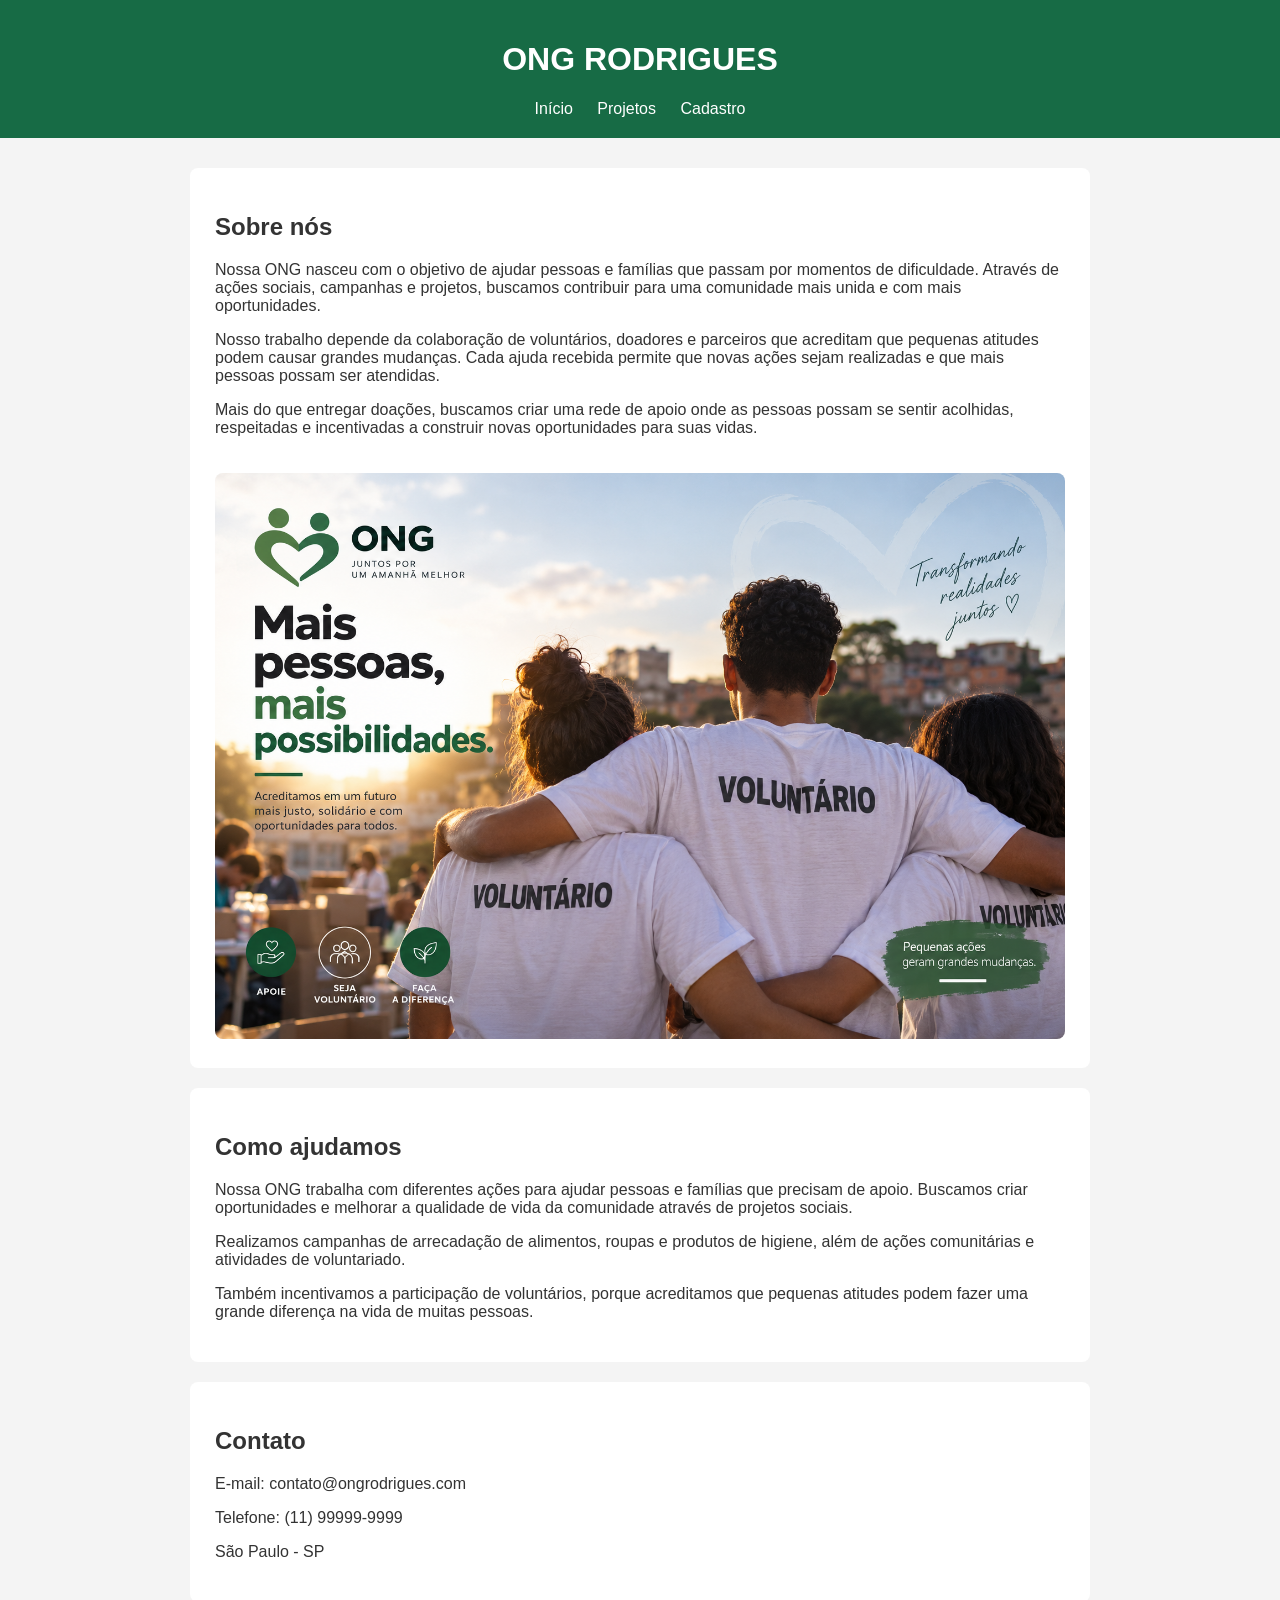
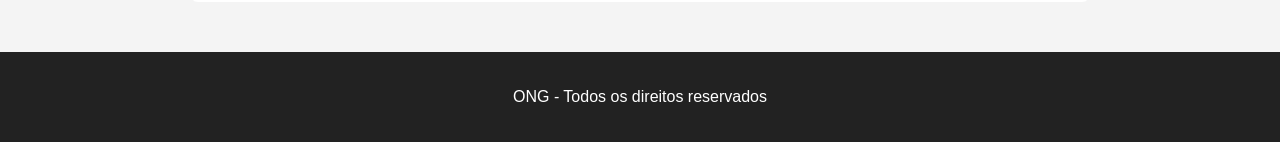
<file: index.html>
<!DOCTYPE html>
<html lang="pt-BR">

<head>
    <meta charset="UTF-8">
    <meta name="viewport" content="width=device-width, initial-scale=1.0">
    <title>ONG - Início</title>

    <link rel="stylesheet" href="css/style.css">
</head>

<body>

    <header>
        <h1>ONG RODRIGUES </h1>

        <nav>
            <a href="index.html">Início</a>
            <a href="projetos.html">Projetos</a>
            <a href="cadastro.html">Cadastro</a>
        </nav>
    </header>

    <main>

        <section>
            <h2>Sobre nós</h2>

               <p>
            Nossa ONG nasceu com o objetivo de ajudar pessoas e famílias que passam
            por momentos de dificuldade. Através de ações sociais, campanhas e projetos,
            buscamos contribuir para uma comunidade mais unida e com mais oportunidades.
        </p>

        <p>
            Nosso trabalho depende da colaboração de voluntários, doadores e parceiros
            que acreditam que pequenas atitudes podem causar grandes mudanças.
            Cada ajuda recebida permite que novas ações sejam realizadas e que mais
            pessoas possam ser atendidas.
        </p>

        <p>
            Mais do que entregar doações, buscamos criar uma rede de apoio onde as
            pessoas possam se sentir acolhidas, respeitadas e incentivadas a construir
            novas oportunidades para suas vidas.
        </p>

            <img src="imagens/banner.png"
                 alt="Voluntários participando de uma ação social">
        </section>

        <section>
    <h2>Como ajudamos</h2>

    <p>
        Nossa ONG trabalha com diferentes ações para ajudar pessoas e famílias
        que precisam de apoio. Buscamos criar oportunidades e melhorar a qualidade
        de vida da comunidade através de projetos sociais.
    </p>

    <p>
        Realizamos campanhas de arrecadação de alimentos, roupas e produtos de
        higiene, além de ações comunitárias e atividades de voluntariado.
    </p>

    <p>
        Também incentivamos a participação de voluntários, porque acreditamos
        que pequenas atitudes podem fazer uma grande diferença na vida de muitas pessoas.
    </p>
</section>

        <section>
            <h2>Contato</h2>

            <p>E-mail: contato@ongrodrigues.com</p>
            <p>Telefone: (11) 99999-9999</p>
            <p>São Paulo - SP</p>
        </section>

    </main>

    <footer>
        <p>ONG - Todos os direitos reservados</p>
    </footer>

</body>

</html>
</file>
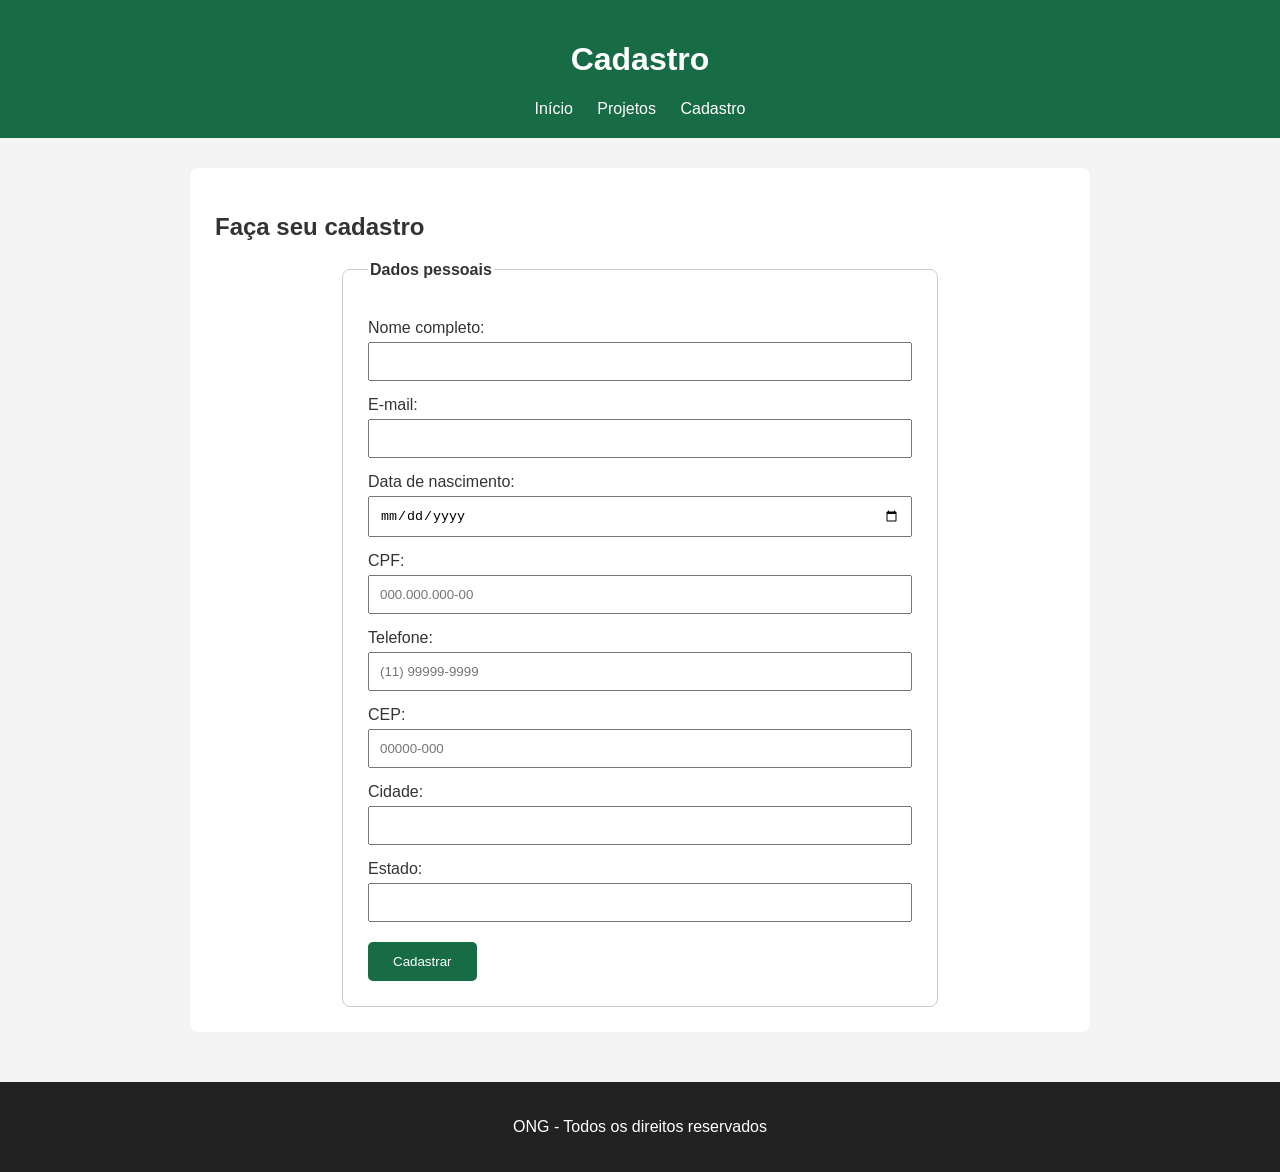
<file: cadastro.html>
<!DOCTYPE html>
<html lang="pt-BR">

<head>
    <meta charset="UTF-8">
    <meta name="viewport" content="width=device-width, initial-scale=1.0">

    <title>ONG - Cadastro</title>

    <link rel="stylesheet" href="css/style.css">
</head>

<body>

    <header>
        <h1>Cadastro</h1>

        <nav>
            <a href="index.html">Início</a>
            <a href="projetos.html">Projetos</a>
            <a href="cadastro.html">Cadastro</a>
        </nav>
    </header>

    <main>

        <section>

            <h2>Faça seu cadastro</h2>

            <form>

                <fieldset>

                    <legend>Dados pessoais</legend>

                    <label for="nome">Nome completo:</label>

                    <input
                        type="text"
                        id="nome"
                        name="nome"
                        required
                    >

                    <label for="email">E-mail:</label>

                    <input
                        type="email"
                        id="email"
                        name="email"
                        required
                    >

                    <label for="nascimento">Data de nascimento:</label>

                    <input
                        type="date"
                        id="nascimento"
                        name="nascimento"
                    >

                    <label for="cpf">CPF:</label>

                    <input
                        type="text"
                        id="cpf"
                        name="cpf"
                        placeholder="000.000.000-00"
                        pattern="\d{3}\.\d{3}\.\d{3}-\d{2}"
                        required
                    >

                    <label for="telefone">Telefone:</label>

                    <input
                        type="tel"
                        id="telefone"
                        name="telefone"
                        placeholder="(11) 99999-9999"
                        pattern="\(\d{2}\)\s?\d{4,5}-\d{4}"
                    >

                    <label for="cep">CEP:</label>

                    <input
                        type="text"
                        id="cep"
                        name="cep"
                        placeholder="00000-000"
                        pattern="\d{5}-\d{3}"
                    >

                    <label for="cidade">Cidade:</label>

                    <input
                        type="text"
                        id="cidade"
                        name="cidade"
                    >

                    <label for="estado">Estado:</label>

                    <input
                        type="text"
                        id="estado"
                        name="estado"
                    >

                    <button type="submit">
                        Cadastrar
                    </button>

                </fieldset>

            </form>

        </section>

    </main>

    <footer>
        <p>ONG - Todos os direitos reservados</p>
    </footer>

</body>

</html>
</file>
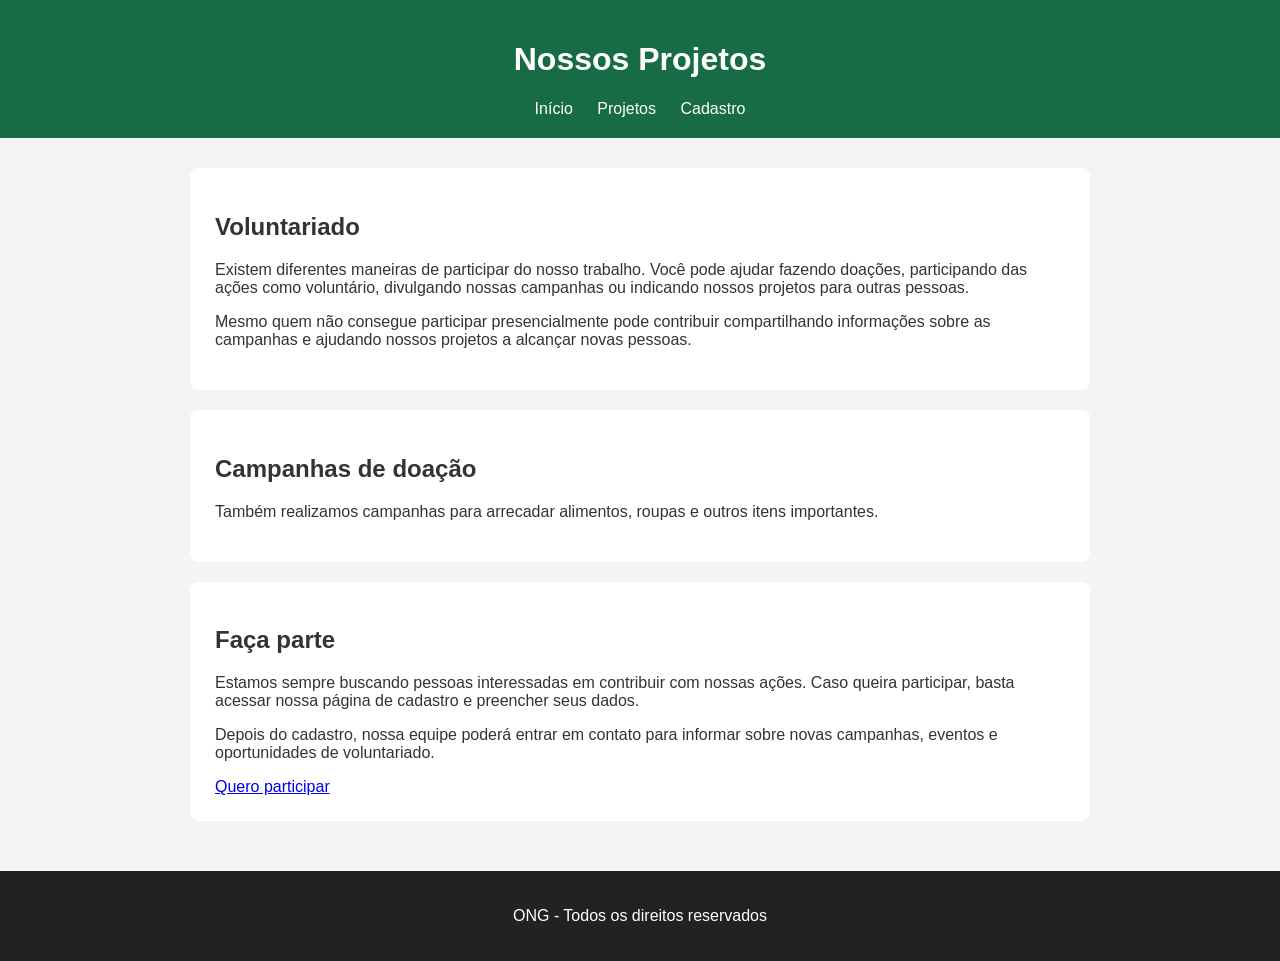
<file: projetos.html>
<!DOCTYPE html>
<html lang="pt-BR">

<head>
    <meta charset="UTF-8">
    <meta name="viewport" content="width=device-width, initial-scale=1.0">
    <title>ONG - Projetos</title>

    <link rel="stylesheet" href="css/style.css">
</head>

<body>

    <header>
        <h1>Nossos Projetos</h1>

        <nav>
            <a href="index.html">Início</a>
            <a href="projetos.html">Projetos</a>
            <a href="cadastro.html">Cadastro</a>
        </nav>
    </header>

    <main>

        <section>
            <h2>Voluntariado</h2>

            <p>
            Existem diferentes maneiras de participar do nosso trabalho.
            Você pode ajudar fazendo doações, participando das ações como voluntário,
            divulgando nossas campanhas ou indicando nossos projetos para outras pessoas.
        </p>

        <p>
            Mesmo quem não consegue participar presencialmente pode contribuir
            compartilhando informações sobre as campanhas e ajudando nossos projetos
            a alcançar novas pessoas.
        </p>
        </section>

        <section>
            <h2>Campanhas de doação</h2>

            <p>
                Também realizamos campanhas para arrecadar alimentos,
                roupas e outros itens importantes.
            </p>
        </section>

        <article>
            <h2>Faça parte</h2>

             <p>
            Estamos sempre buscando pessoas interessadas em contribuir com nossas
            ações. Caso queira participar, basta acessar nossa página de cadastro
            e preencher seus dados.
        </p>

        <p>
            Depois do cadastro, nossa equipe poderá entrar em contato para informar
            sobre novas campanhas, eventos e oportunidades de voluntariado.
        </p>


            <a href="cadastro.html">Quero participar</a>
        </article>

    </main>

    <footer>
        <p>ONG - Todos os direitos reservados</p>
    </footer>

</body>

</html>
</file>
<file: css/style.css>
body {
    font-family: Arial, sans-serif;
    margin: 0;
    background-color: #f4f4f4;
    color: #333;
}

header {
    background-color: #176b45;
    color: white;
    padding: 20px;
    text-align: center;
}

nav {
    margin-top: 15px;
}

nav a {
    color: white;
    text-decoration: none;
    margin: 10px;
}

main {
    max-width: 900px;
    margin: auto;
    padding: 30px;
}

section,
article {
    background-color: white;
    padding: 25px;
    margin-bottom: 20px;
    border-radius: 8px;
}

img {
    width: 100%;
    margin-top: 20px;
    border-radius: 8px;
}

form {
    max-width: 600px;
    margin: auto;
}

fieldset {
    border: 1px solid #ccc;
    padding: 25px;
    border-radius: 8px;
}

legend {
    font-weight: bold;
}

label {
    display: block;
    margin-top: 15px;
}

input {
    width: 100%;
    padding: 10px;
    margin-top: 5px;
    box-sizing: border-box;
}

button {
    margin-top: 20px;
    padding: 12px 25px;
    background-color: #176b45;
    color: white;
    border: none;
    cursor: pointer;
    border-radius: 5px;
}

button:hover {
    background-color: #105236;
}

footer {
    background-color: #222;
    color: white;
    text-align: center;
    padding: 20px;
}
</file>
